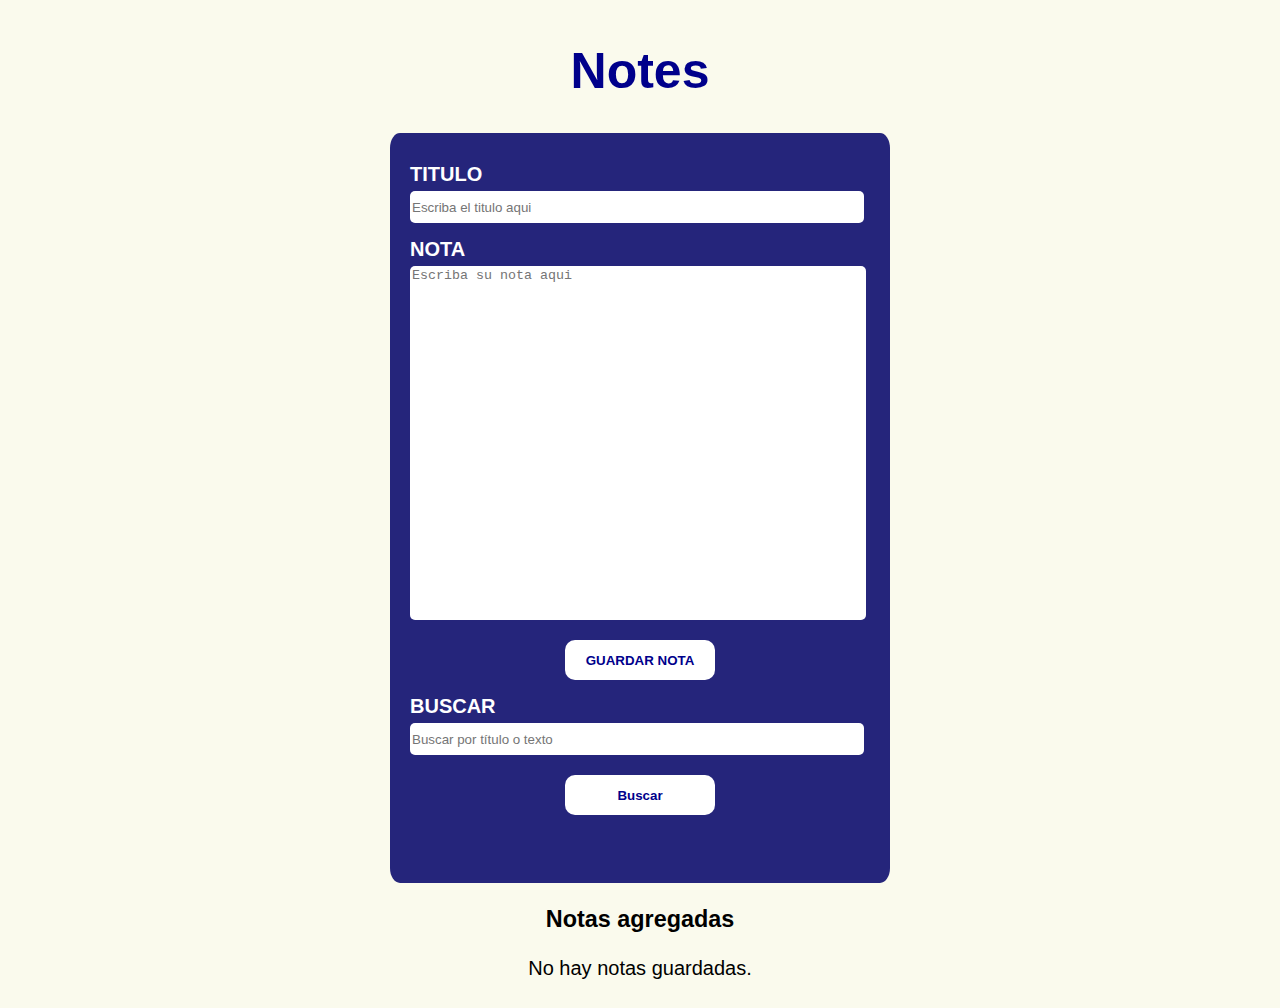
<file: index.html>
<!DOCTYPE html>
<html lang="en">
<head>
    <meta charset="UTF-8">
    <meta name="viewport" content="width=device-width, initial-scale=1.0">
    <title>NOTES</title>
    <link rel="stylesheet" href="estilos.css">
    <script type="module" src="app.js"></script>
</head>
<body>
    <div id="contenedor">
        <header id="cont-cabezera">
            <h1>Notes</h1>
        </header>
        <div class="control-notas">
            <label id="label-titulo" for="titulo">TITULO</label>
            <input type="text" name="titulo" id="titulo-nota" placeholder="Escriba el titulo aqui">

            <label for="texto">NOTA</label>
            <textarea name="texto" id="texto-nota" placeholder="Escriba su nota aqui"></textarea>
            <button id="agg-nota">GUARDAR NOTA</button>

            <div class="buscar">
                <label>BUSCAR</label>
                <input type="text" id="buscador-input" placeholder="Buscar por título o texto">
                <button id="buscar-btn">Buscar</button>
            </div>
            

        </div>
        <div id="lista-notas">
            <h3>Notas agregadas</h3>
        </div>
    </div>
</body>
</html>
</file>
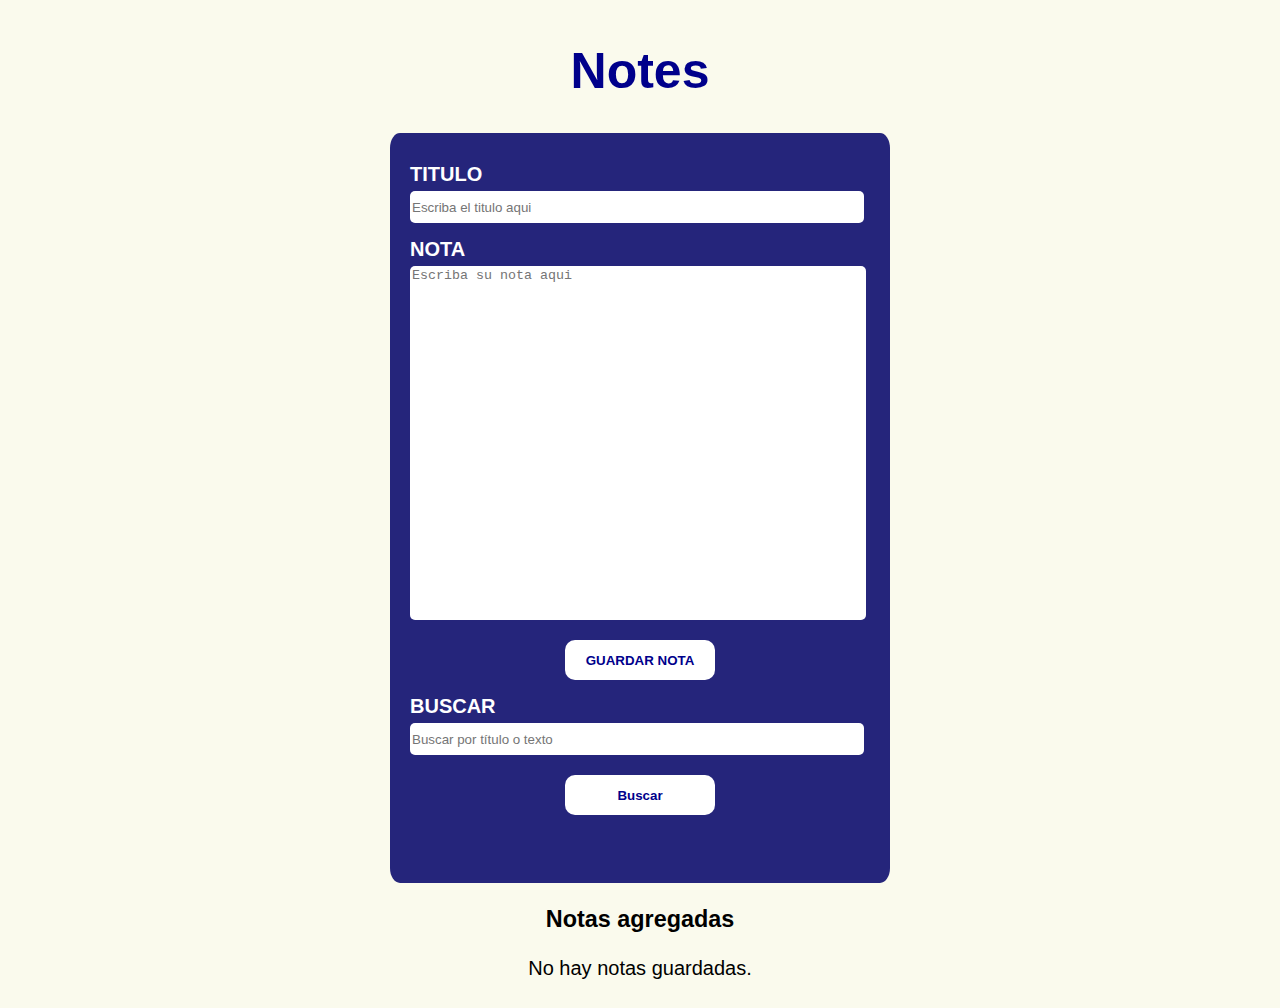
<file: notas.html>
<!DOCTYPE html>
<html lang="en">
<head>
    <meta charset="UTF-8">
    <meta name="viewport" content="width=device-width, initial-scale=1.0">
    <title>Detalles de la Nota</title>
    <link rel="stylesheet" href="estilos.css">
    <script type="module" src="notas.js"></script>
    <link rel="stylesheet" href="notas.css">
</head>
<body>
    <div id="nota-detalle">
        <h3>Detalles de la Nota</h3>
        <h4 id="nota-titulo"></h4>
        <p id="nota-texto"></p>
        <p id="fecha"><strong>Fecha:</strong> <span id="nota-fecha"></span></p>
        <button id="btn-regresar">Regresar</button>
    </div>
</body>
</html>
</file>
<file: estilos.css>
body{
    /* FONDO BLANCO SUAVE */
    background-color: rgba(245, 245, 220, 0.5);
    display: flex;
    justify-content: center;
    font-family: Arial;
    font-size: 20px;
}

#contenedor{
    flex-direction: column;
    justify-content: center;
}

#cont-cabezera h1{
    text-align: center;
    font-size: 50px;
    color: darkblue;
}

.control-notas{
    display: block;
    margin: 0 auto;
    height: 750px;
    background: rgba(37, 37, 123, 1);
    border-radius: 2%;
    width: 500px;
}

label,
input,
textarea
{
    margin-left: 20px;
}

.control-notas #label-titulo{
    display: inline-block;
    margin-top: 30px;
}

#titulo-nota{
    display: block;
    width: 450px;
    height: 30px;
    border-radius: 5px;
    border: hidden;
}

#texto-nota{
    display: block;
    resize: none;
    width: 452px;
    height: 350px;
    border-radius: 5px;
    border: hidden;
}

#agg-nota,
#buscar-btn
{
    width: 150px;
    height: 40px;
    display: block;     /* Hace que el botón se comporte como un elemento de bloque */
    margin: 0 auto;     /* Centra el botón horizontalmente */
    border-radius: 10px;
    border: hidden;
    /* para aplicar el hover a la velocidad que desee */
    transition-duration: 0.4s;
    background-color: white;
    color: darkblue;
    font-weight: bold;
    margin-top: 20px;
}

#agg-nota:hover, #buscar-btn:hover
{
    background-color: rgb(0, 0, 0, 0.5);
    color: white;
    width: 152px;
    height: 43px;
    font-size: 14px;
}

#buscador-input{
    display: block;
    width: 450px;
    height: 30px;
    border-radius: 5px;
    border: hidden;
}

label{
    /* para hacer que el elemento en bloque */
    display: block;
    margin-top: 15px;
    margin-bottom: 5px;
    color: white;
    font-weight: bold;
}

#lista-notas{
    text-align: center;
    color: black;
}

/* Estilo para las notas */
.nota {
    background-color: darkblue;
    padding: 15px;
    margin: 10px 0;
    border-radius: 5px;
    box-shadow: 0 2px 5px rgba(0, 0, 0, 0.2);
}

.nota p {
    white-space: nowrap;           /* Evita que el texto se divida en varias líneas */
    overflow: hidden;              /* Esconde el texto que exceda el ancho */
    text-overflow: ellipsis;       /* Agrega los tres puntos (...) */
    width: 100%;                   /* Asegura que el contenedor tenga un ancho determinado */
}


/* Estilo para los títulos de las notas */
.nota h4 {
    font-size: 18px;
    color: white;
}

.nota a{
    text-decoration: none;
    color: white;
}

/* Estilo para los botones de eliminar */
.nota .eliminar {
    background-color: red;
    color: white;
    border: none;
    padding: 5px 10px;
    border-radius: 3px;
    cursor: pointer;
    transition: background-color 0.3s ease;
}

.nota .eliminar:hover {
    background-color: darkred;
}

/* diseno responsive */

@media(max-width: 600px){
    #cont-cabezera h1{
        margin-top: 40px;
        font-size: 45px;
    }
    .control-notas{
        height: 700px;
        border-radius: 2%;
        width: 350px;
    }
    #titulo-nota,
    #buscador-input
    {
        display: block;
        width: 300px;
        height: 30px;
        border-radius: 5px;
        border: hidden;
    }
    #texto-nota
    {
        display: block;
        resize: none;
        width: 300px;
        height: 350px;
        border-radius: 5px;
        border: hidden;
    }
    #agg-nota,
    #buscar-btn
    {
        width: 150px;
        height: 40px;
    }
}
</file>
<file: notas.css>
body{
    background-color: darkblue;
    width: 100%;
    margin: auto;
}

h3{
    text-align: center;
}

#nota-detalle{
    background-color: blue;
    width: 90%;
    width: 80%;  /* Ajusta el ancho según el diseño */
    margin: 10px auto;
    padding: 20px;
    box-sizing: border-box;
    background-color: #f5f5f5;
    border-radius: 8px;
}

#nota-texto{
    color: black;
    word-wrap: break-word;  /* Rompe palabras largas que no caben */
    white-space: pre-line;  /* Mantiene los saltos de línea del texto */
    max-height: 400px;      /* Ajusta la altura máxima si es necesario */
    overflow-y: auto;       /* Agrega barra de desplazamiento vertical si el texto es muy largo */
    line-height: 1.5;       /* Espaciado entre líneas para mejor legibilidad */
    font-size: 16px;        /* Ajusta el tamaño de la fuente según sea necesario */
    text-align: justify;
}

#fecha{
    margin: 40px 0px;
}

#btn-regresar{
    width: 150px;
    height: 40px;
    display: block;     /* Hace que el botón se comporte como un elemento de bloque */
    margin: 0 auto;     /* Centra el botón horizontalmente */
    border-radius: 10px;
    border: hidden;
    /* para aplicar el hover a la velocidad que desee */
    transition-duration: 0.4s;
    background-color: darkblue;
    color: white;
    font-weight: bold;
    margin-top: 20px;
}

#btn-regresar:hover{
    background-color: rgb(0, 0, 0, 1);
    color: white;
    width: 152px;
    height: 43px;
    font-size: 14px;
}
</file>
